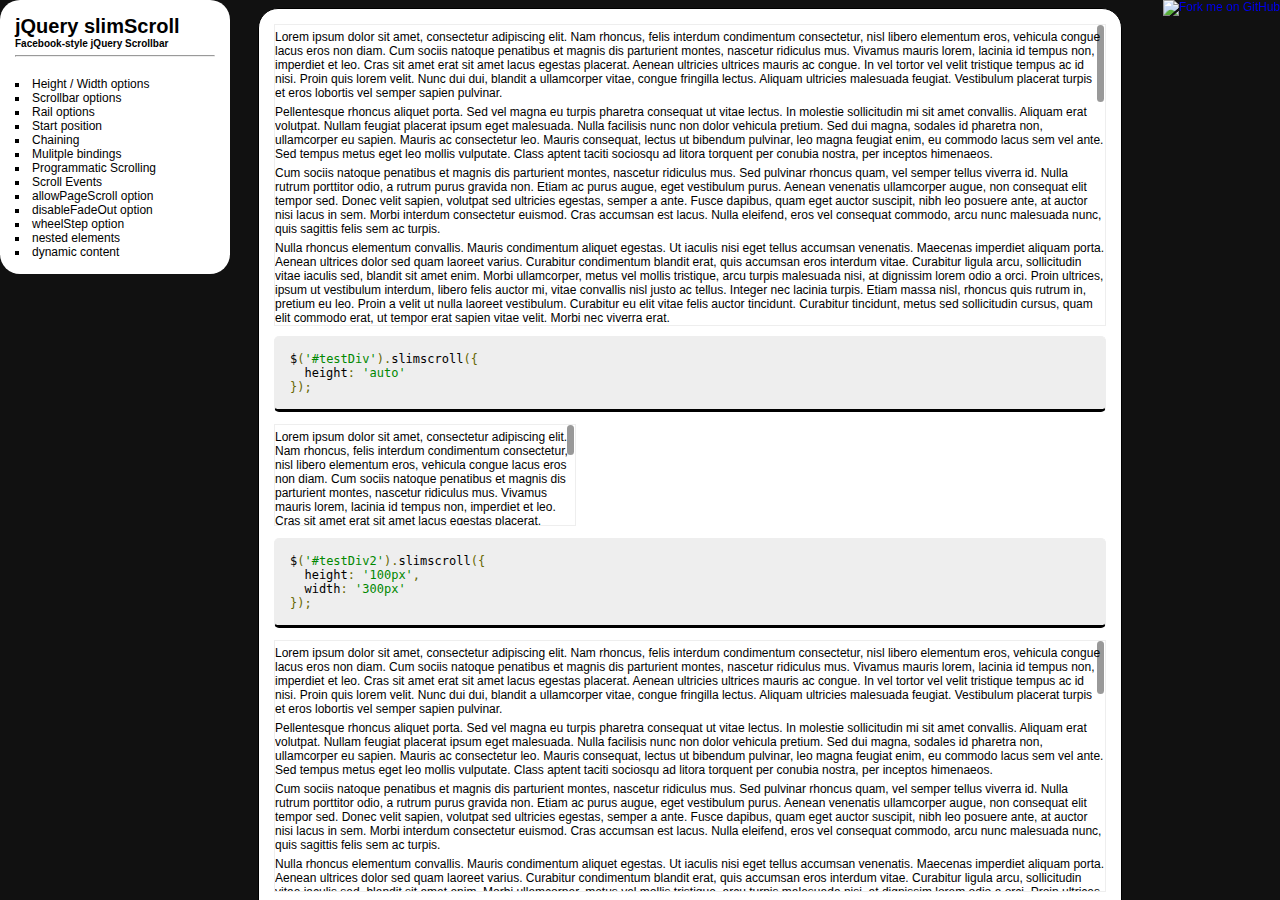
<file: src/main/webapp/resources/jquery-slimscroll/examples/index.html>
<!DOCTYPE html PUBLIC "-//W3C//DTD XHTML 1.0 Frameset//EN" "http://www.w3.org/TR/xhtml1/DTD/xhtml1-frameset.dtd">
<html>
    <head>
    </head>
    <frameset framespacing="0" cols="250,*" frameborder="0" noresize>
        <frame name="nav" src="navigation.html" target="top">
        <frame name="main" src="height-width.html" target="main">
    </frameset>
</html>
</file>
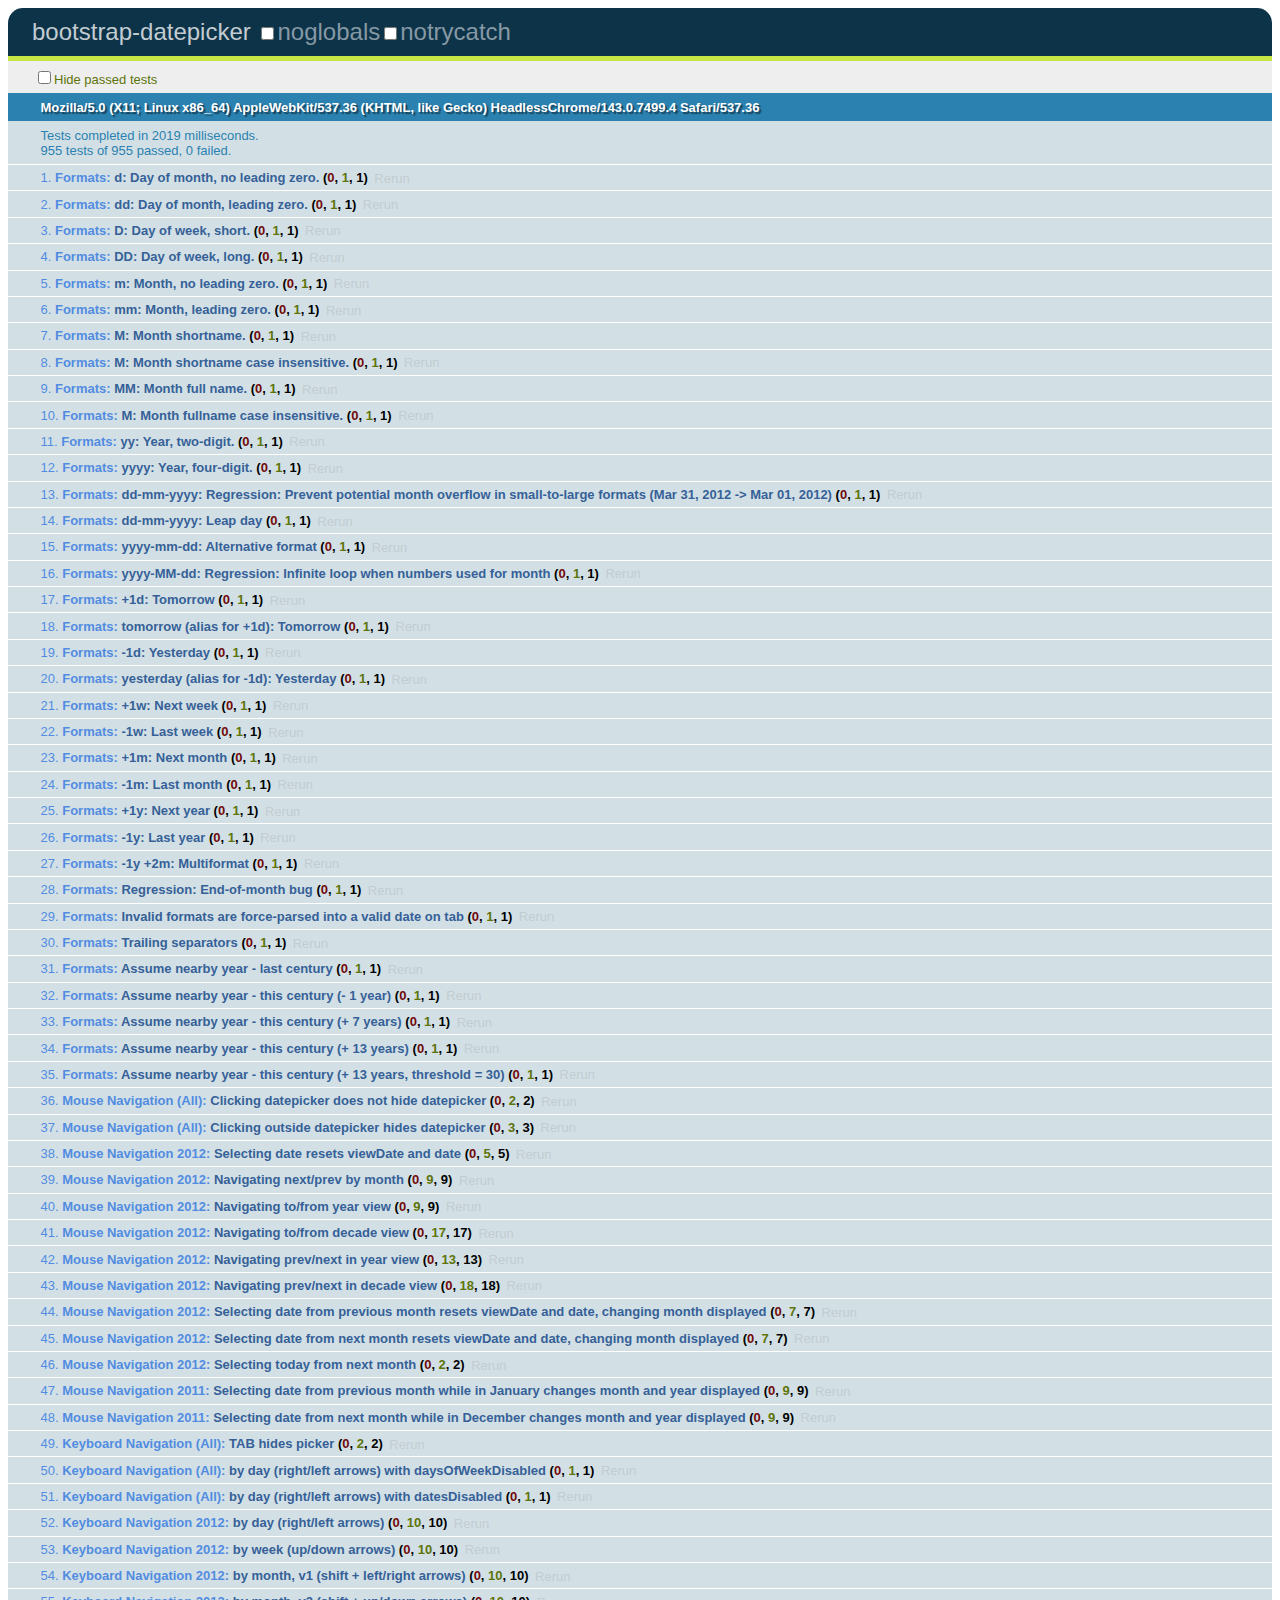
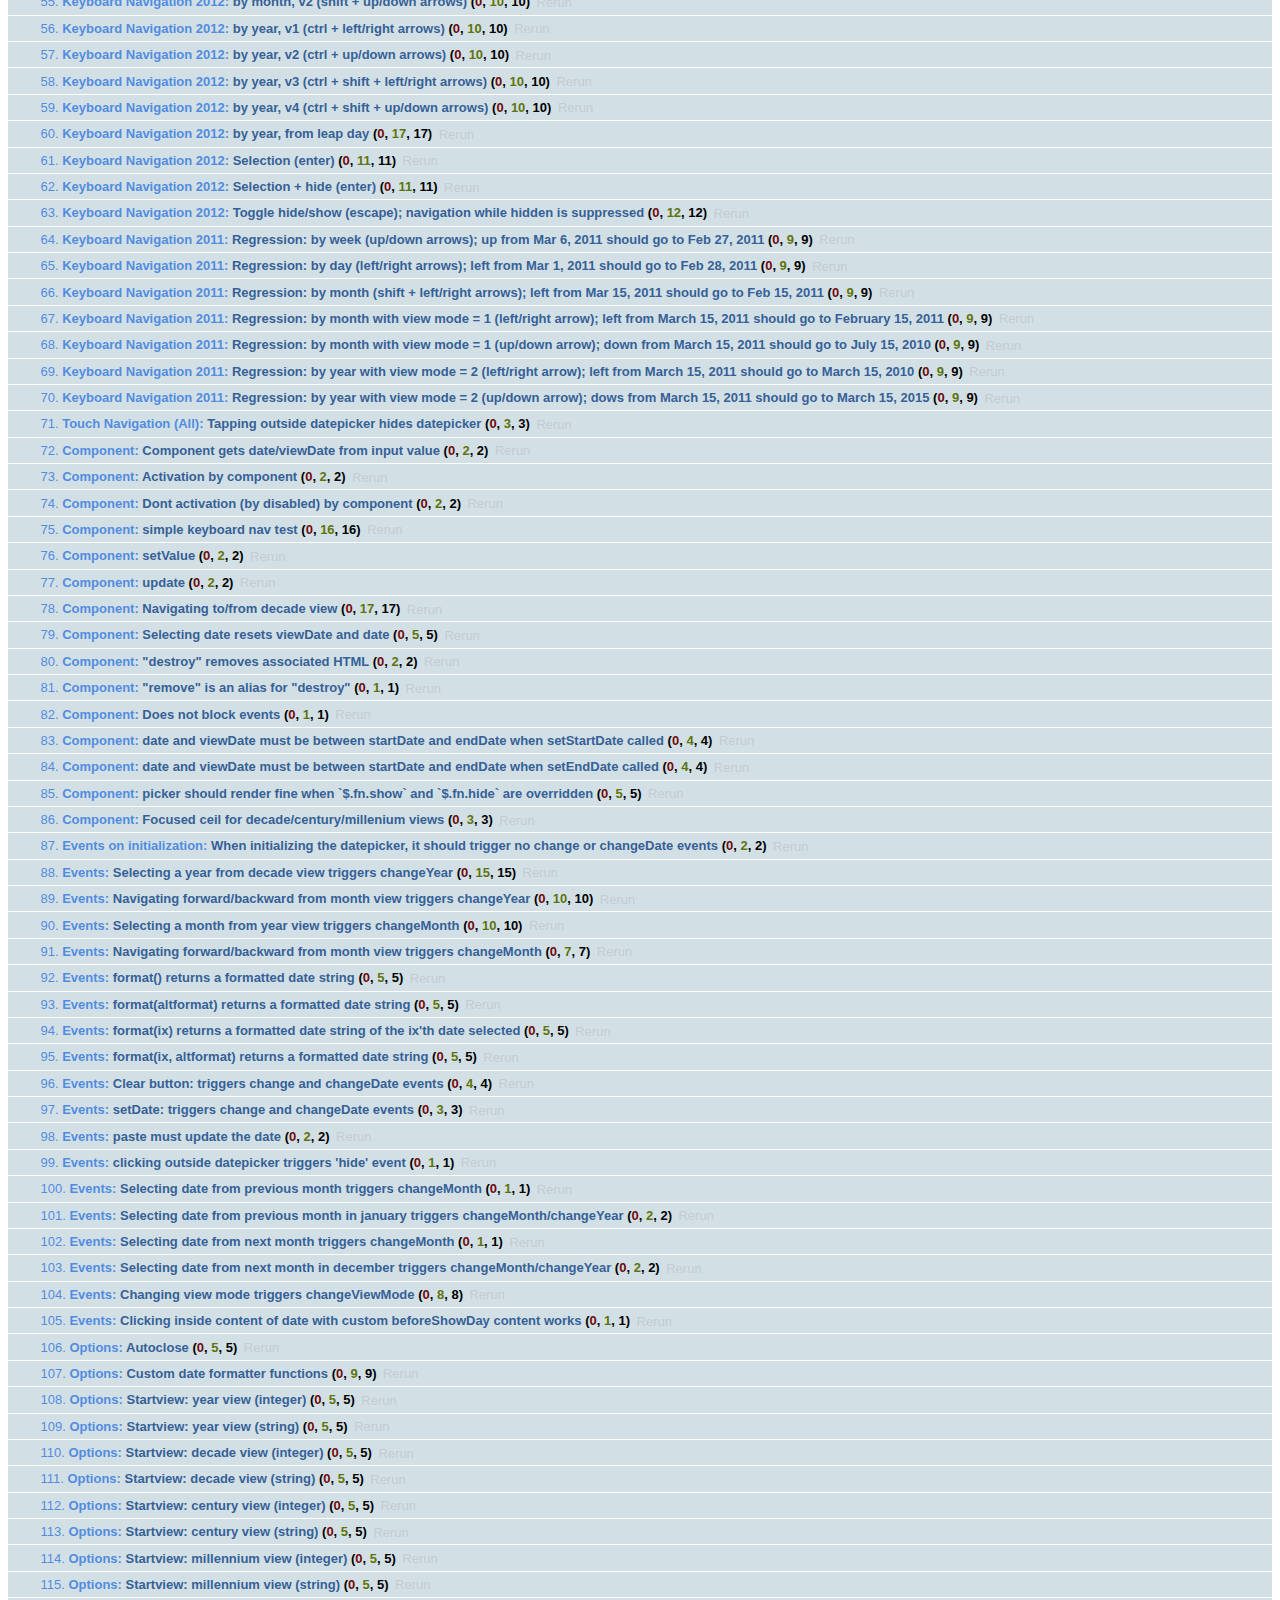
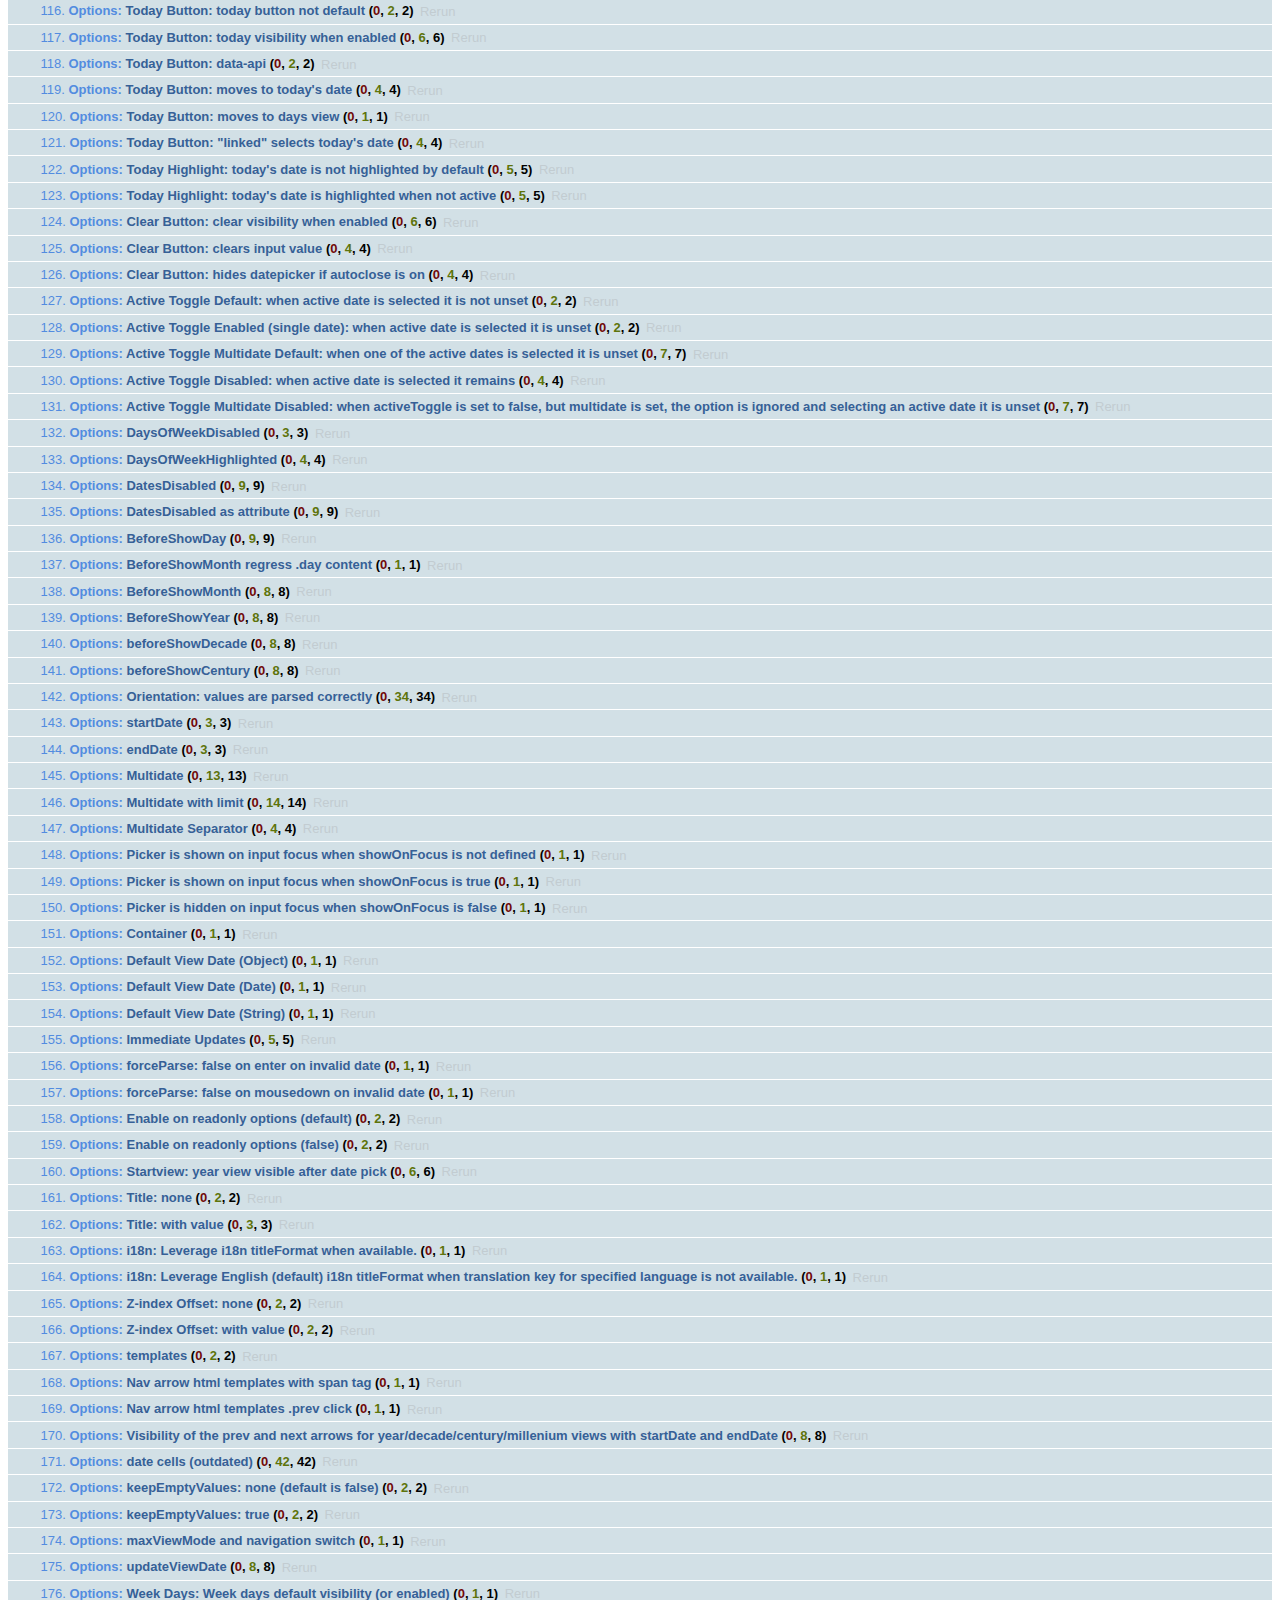
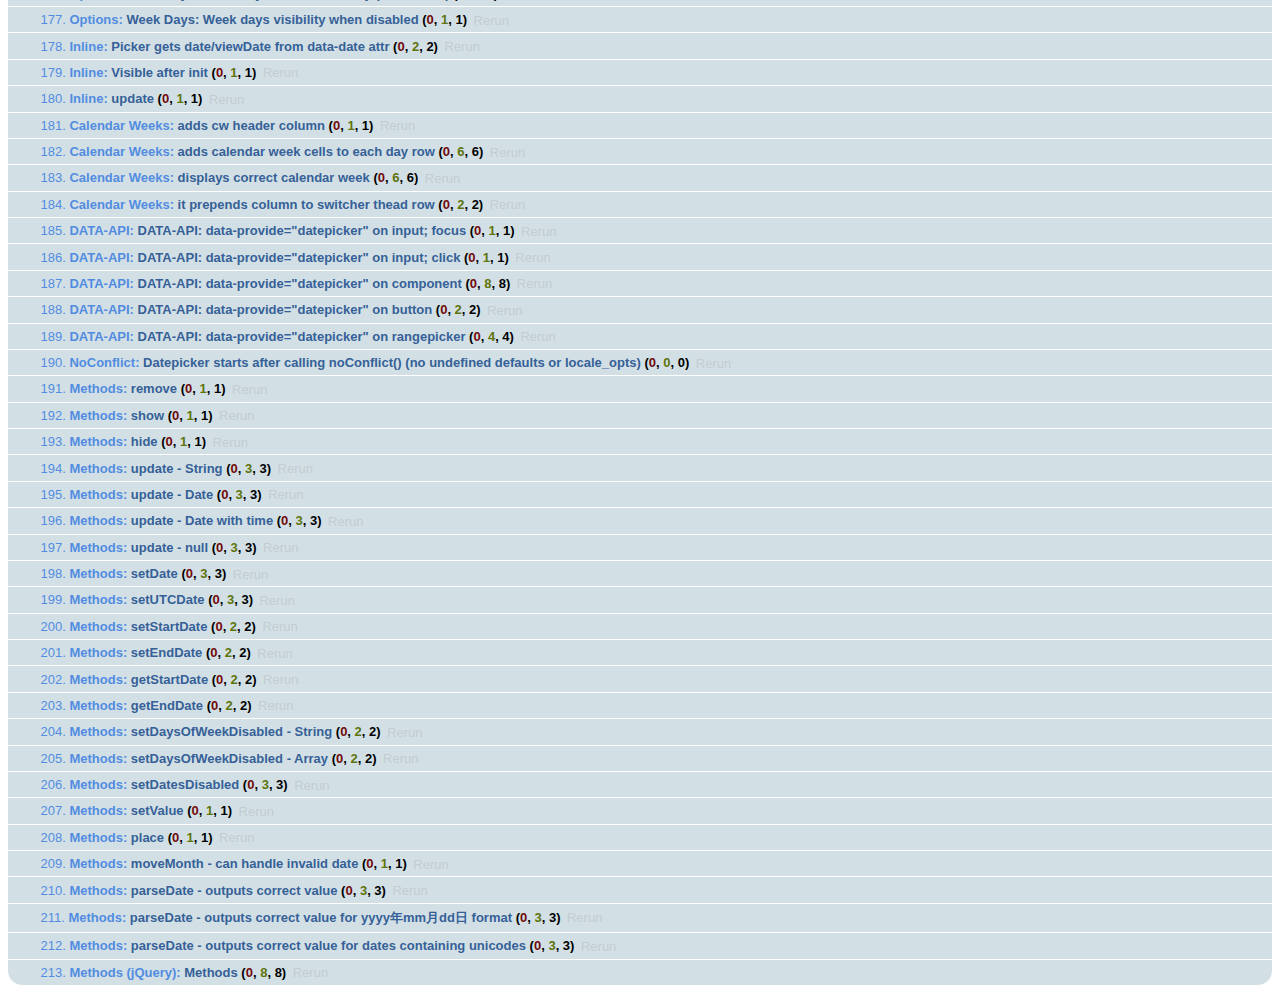
<file: src/main/webapp/resources/bootstrap-datepicker/tests/tests.html>
<!DOCTYPE html>
<html>
    <head>
        <meta charset="utf-8">
        <link rel="stylesheet" href="assets/qunit.css">
        <script src="assets/qunit.js"></script>
        <!-- console.log for test failures: enable locally if you need extra debug info-->
        <!--<script src="assets/qunit-logging.js"></script>-->
        <script src="assets/jquery-1.7.1.min.js"></script>
        <script src="../js/bootstrap-datepicker.js"></script>
        <!-- This locale is included to test usage of titleFormat when available: see tests/suites/options.js -->
        <script src="../js/locales/bootstrap-datepicker.zh-CN.js"></script>

        <style>
            .datepicker {
                /* Appended to body, abs-pos off the page */
                position: absolute;
                display: none;
                top: -9999em;
                left: -9999em;
            }
        </style>

        <!-- Utilities -->
        <script src="assets/utils.js"></script>
        <script src="assets/mock.js"></script>

        <!-- Test suites -->
        <script src="suites/formats.js"></script>
        <script src="suites/mouse_navigation/all.js"></script>
        <script src="suites/mouse_navigation/2012.js"></script>
        <script src="suites/mouse_navigation/2011.js"></script>
        <script src="suites/keyboard_navigation/all.js"></script>
        <script src="suites/keyboard_navigation/2012.js"></script>
        <script src="suites/keyboard_navigation/2011.js"></script>
        <script src="suites/touch_navigation/all.js"></script>
        <script src="suites/component.js"></script>
        <script src="suites/events.js"></script>
        <script src="suites/options.js"></script>
        <script src="suites/inline.js"></script>
        <script src="suites/calendar-weeks.js"></script>
        <script src="suites/data-api.js"></script>
        <script src="suites/noconflict.js"></script>
        <script src="suites/methods.js"></script>
        <script src="suites/methods_jquery.js"></script>
    </head>
    <body>
        <h1 id="qunit-header">bootstrap-datepicker</h1>
        <h2 id="qunit-banner"></h2>
        <div id="qunit-testrunner-toolbar"></div>
        <h2 id="qunit-userAgent"></h2>
        <ol id="qunit-tests"></ol>
        <div id="qunit-fixture"></div>
    </body>
</html>
</file>
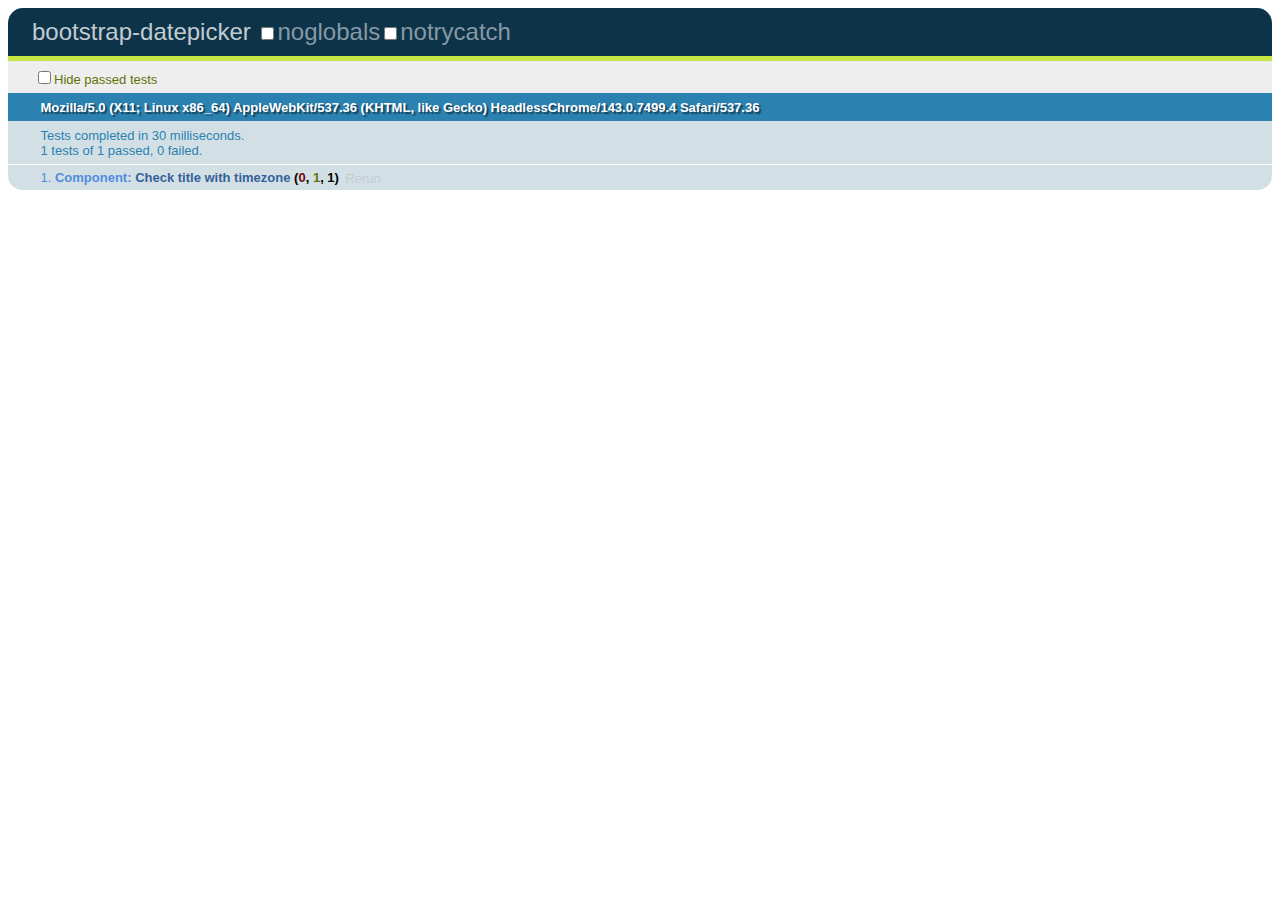
<file: src/main/webapp/resources/bootstrap-datepicker/tests/timezone.html>
<!DOCTYPE html>
<html>
    <head>
        <meta charset="utf-8">
        <link rel="stylesheet" href="assets/qunit.css">
        <script src="assets/qunit.js"></script>
        <!-- console.log for test failures: enable locally if you need extra debug info-->
        <!--<script src="assets/qunit-logging.js"></script>-->
        <script src="assets/jquery-1.7.1.min.js"></script>
        <script src="../js/bootstrap-datepicker.js"></script>

        <style>
            .datepicker {
                /* Appended to body, abs-pos off the page */
                position: absolute;
                display: none;
                top: -9999em;
                left: -9999em;
            }
        </style>

        <!-- Utilities -->
        <script src="assets/utils.js"></script>

        <!-- Test suites -->
        <script src="suites/timezone.js"></script>
    </head>
    <body>
        <h1 id="qunit-header">bootstrap-datepicker</h1>
        <h2 id="qunit-banner"></h2>
        <div id="qunit-testrunner-toolbar"></div>
        <h2 id="qunit-userAgent"></h2>
        <ol id="qunit-tests"></ol>
        <div id="qunit-fixture"></div>
    </body>
</html>
</file>
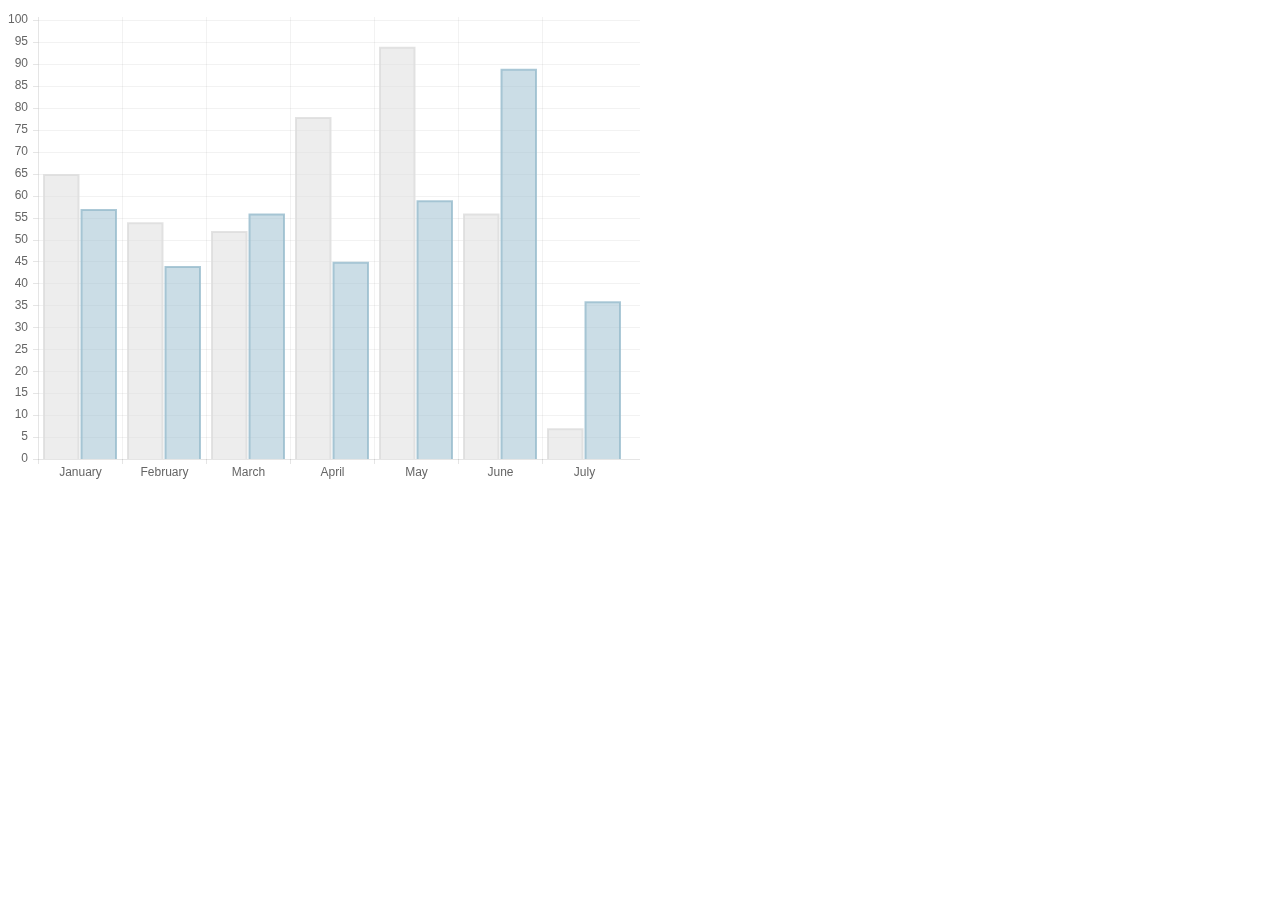
<file: src/main/webapp/resources/chart.js/samples/bar.html>
<!doctype html>
<html>
	<head>
		<title>Bar Chart</title>
		<script src="../Chart.js"></script>
	</head>
	<body>
		<div style="width: 50%">
			<canvas id="canvas" height="450" width="600"></canvas>
		</div>


	<script>
	var randomScalingFactor = function(){ return Math.round(Math.random()*100)};

	var barChartData = {
		labels : ["January","February","March","April","May","June","July"],
		datasets : [
			{
				fillColor : "rgba(220,220,220,0.5)",
				strokeColor : "rgba(220,220,220,0.8)",
				highlightFill: "rgba(220,220,220,0.75)",
				highlightStroke: "rgba(220,220,220,1)",
				data : [randomScalingFactor(),randomScalingFactor(),randomScalingFactor(),randomScalingFactor(),randomScalingFactor(),randomScalingFactor(),randomScalingFactor()]
			},
			{
				fillColor : "rgba(151,187,205,0.5)",
				strokeColor : "rgba(151,187,205,0.8)",
				highlightFill : "rgba(151,187,205,0.75)",
				highlightStroke : "rgba(151,187,205,1)",
				data : [randomScalingFactor(),randomScalingFactor(),randomScalingFactor(),randomScalingFactor(),randomScalingFactor(),randomScalingFactor(),randomScalingFactor()]
			}
		]

	}
	window.onload = function(){
		var ctx = document.getElementById("canvas").getContext("2d");
		window.myBar = new Chart(ctx).Bar(barChartData, {
			responsive : true
		});
	}

	</script>
	</body>
</html>
</file>
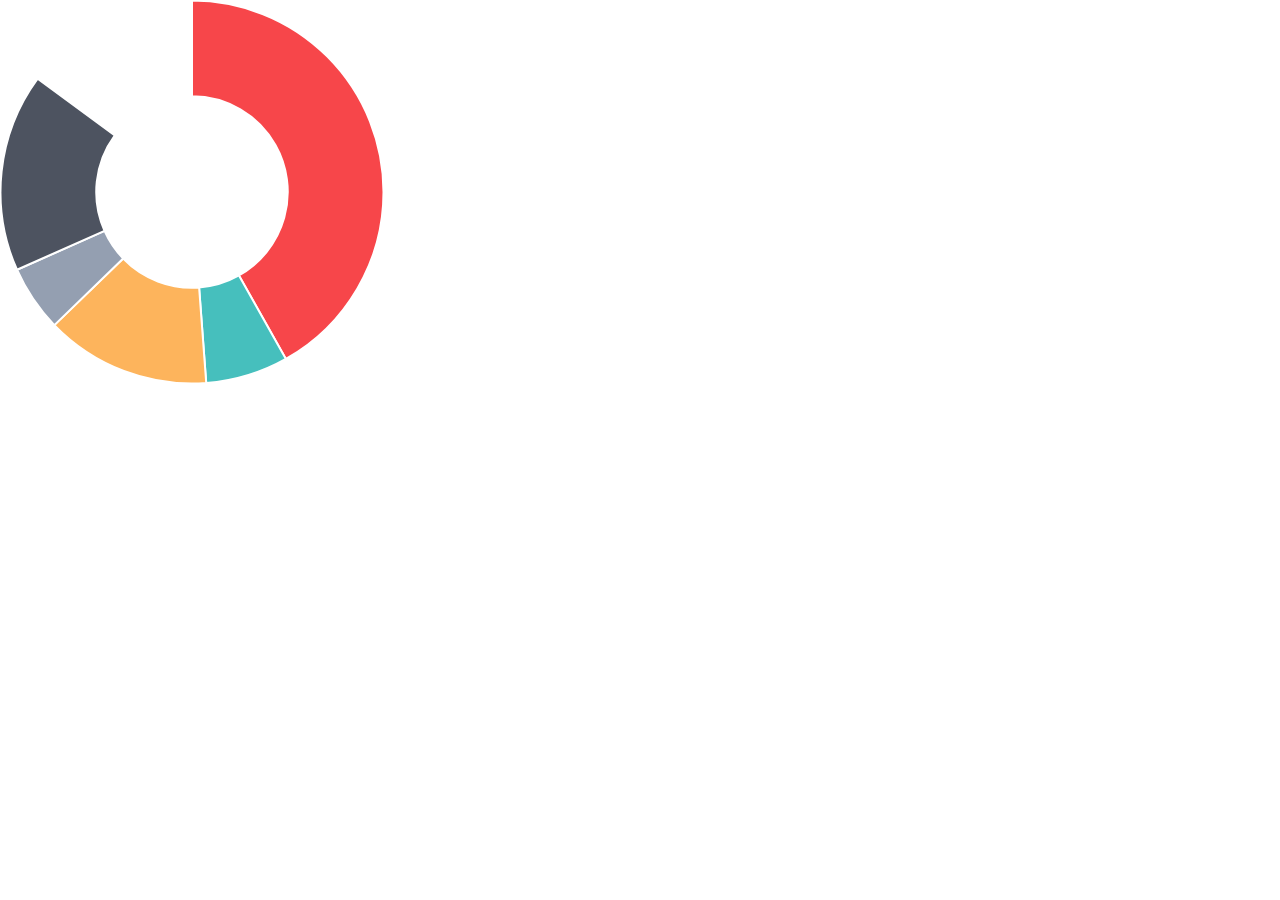
<file: src/main/webapp/resources/chart.js/samples/doughnut.html>
<!doctype html>
<html>
	<head>
		<title>Doughnut Chart</title>
		<script src="../Chart.js"></script>
		<style>
			body{
				padding: 0;
				margin: 0;
			}
			#canvas-holder{
				width:30%;
			}
		</style>
	</head>
	<body>
		<div id="canvas-holder">
			<canvas id="chart-area" width="500" height="500"/>
		</div>


	<script>

		var doughnutData = [
				{
					value: 300,
					color:"#F7464A",
					highlight: "#FF5A5E",
					label: "Red"
				},
				{
					value: 50,
					color: "#46BFBD",
					highlight: "#5AD3D1",
					label: "Green"
				},
				{
					value: 100,
					color: "#FDB45C",
					highlight: "#FFC870",
					label: "Yellow"
				},
				{
					value: 40,
					color: "#949FB1",
					highlight: "#A8B3C5",
					label: "Grey"
				},
				{
					value: 120,
					color: "#4D5360",
					highlight: "#616774",
					label: "Dark Grey"
				}

			];

			window.onload = function(){
				var ctx = document.getElementById("chart-area").getContext("2d");
				window.myDoughnut = new Chart(ctx).Doughnut(doughnutData, {responsive : true});
			};



	</script>
	</body>
</html>
</file>
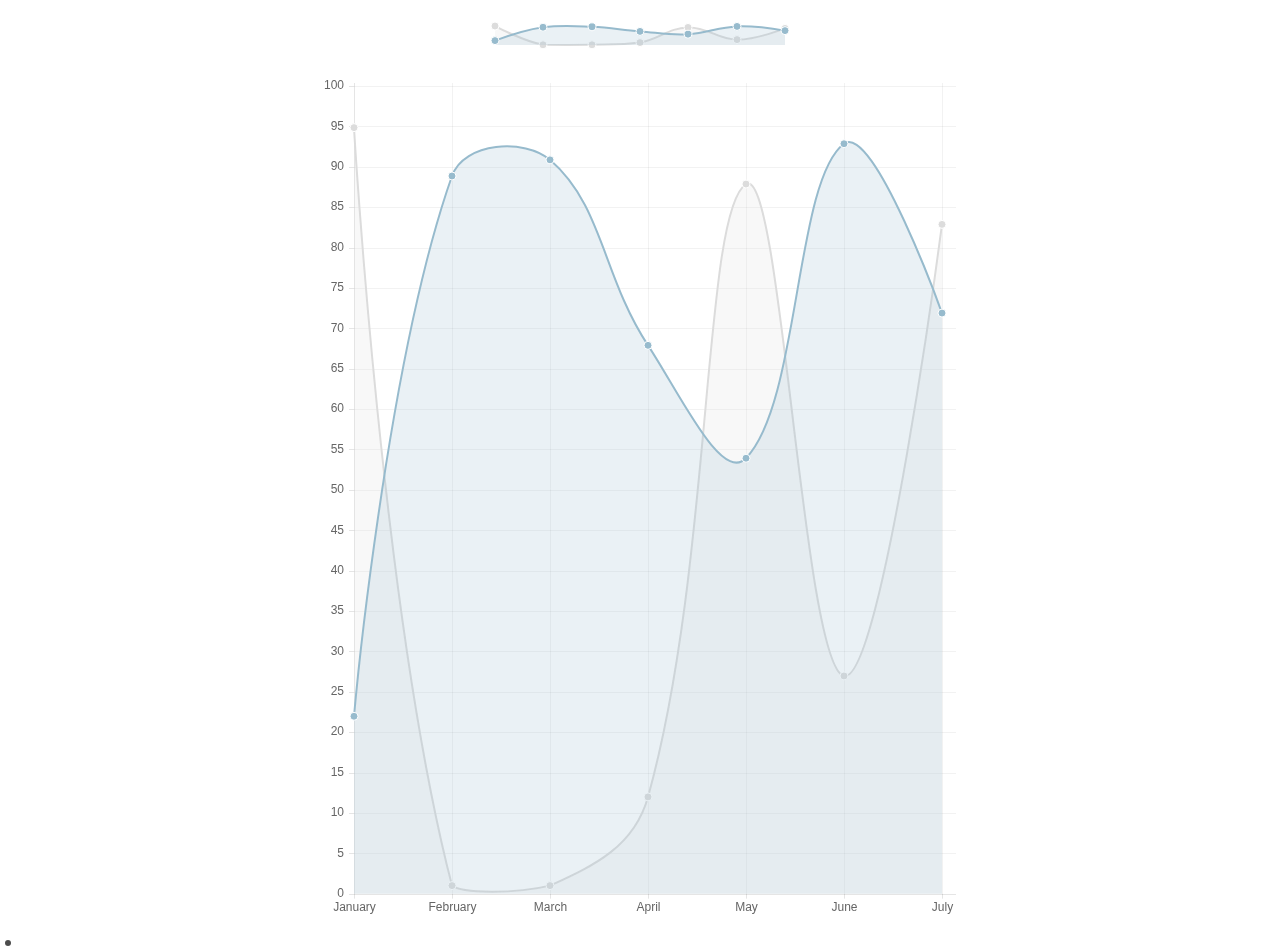
<file: src/main/webapp/resources/chart.js/samples/line-customTooltips.html>
<!doctype html>
<html>

<head>
    <title>Line Chart with Custom Tooltips</title>
    <script src="../Chart.js"></script>
    <script src="http://cdnjs.cloudflare.com/ajax/libs/jquery/2.1.3/jquery.min.js"></script>

    <style>
    #canvas-holder1 {
        width: 300px;
        margin: 20px auto;
    }
    #canvas-holder2 {
        width: 50%;
        margin: 20px 25%;
    }
    #chartjs-tooltip {
        opacity: 1;
        position: absolute;
        background: rgba(0, 0, 0, .7);
        color: white;
        padding: 3px;
        border-radius: 3px;
        -webkit-transition: all .1s ease;
        transition: all .1s ease;
        pointer-events: none;
        -webkit-transform: translate(-50%, 0);
        transform: translate(-50%, 0);
    }
   	.chartjs-tooltip-key{
   		display:inline-block;
   		width:10px;
   		height:10px;
   	}
    </style>
</head>

<body>
    <div id="canvas-holder1">
        <canvas id="chart1" width="300" height="30" />
    </div>
    <div id="canvas-holder2">
        <canvas id="chart2" width="450" height="600" />
    </div>

    <div id="chartjs-tooltip"></div>


    <script>

    Chart.defaults.global.pointHitDetectionRadius = 1;
    Chart.defaults.global.customTooltips = function(tooltip) {

        var tooltipEl = $('#chartjs-tooltip');

        if (!tooltip) {
            tooltipEl.css({
                opacity: 0
            });
            return;
        }

        tooltipEl.removeClass('above below');
        tooltipEl.addClass(tooltip.yAlign);

        var innerHtml = '';
        for (var i = tooltip.labels.length - 1; i >= 0; i--) {
        	innerHtml += [
        		'<div class="chartjs-tooltip-section">',
        		'	<span class="chartjs-tooltip-key" style="background-color:' + tooltip.legendColors[i].fill + '"></span>',
        		'	<span class="chartjs-tooltip-value">' + tooltip.labels[i] + '</span>',
        		'</div>'
        	].join('');
        }
        tooltipEl.html(innerHtml);

        tooltipEl.css({
            opacity: 1,
            left: tooltip.chart.canvas.offsetLeft + tooltip.x + 'px',
            top: tooltip.chart.canvas.offsetTop + tooltip.y + 'px',
            fontFamily: tooltip.fontFamily,
            fontSize: tooltip.fontSize,
            fontStyle: tooltip.fontStyle,
        });
    };
    var randomScalingFactor = function() {
        return Math.round(Math.random() * 100);
    };
    var lineChartData = {
        labels: ["January", "February", "March", "April", "May", "June", "July"],
        datasets: [{
            label: "My First dataset",
            fillColor: "rgba(220,220,220,0.2)",
            strokeColor: "rgba(220,220,220,1)",
            pointColor: "rgba(220,220,220,1)",
            pointStrokeColor: "#fff",
            pointHighlightFill: "#fff",
            pointHighlightStroke: "rgba(220,220,220,1)",
            data: [randomScalingFactor(), randomScalingFactor(), randomScalingFactor(), randomScalingFactor(), randomScalingFactor(), randomScalingFactor(), randomScalingFactor()]
        }, {
            label: "My Second dataset",
            fillColor: "rgba(151,187,205,0.2)",
            strokeColor: "rgba(151,187,205,1)",
            pointColor: "rgba(151,187,205,1)",
            pointStrokeColor: "#fff",
            pointHighlightFill: "#fff",
            pointHighlightStroke: "rgba(151,187,205,1)",
            data: [randomScalingFactor(), randomScalingFactor(), randomScalingFactor(), randomScalingFactor(), randomScalingFactor(), randomScalingFactor(), randomScalingFactor()]
        }]
    };

    window.onload = function() {
        var ctx1 = document.getElementById("chart1").getContext("2d");
        window.myLine = new Chart(ctx1).Line(lineChartData, {
        	showScale: false,
        	pointDot : true,
            responsive: true
        });

        var ctx2 = document.getElementById("chart2").getContext("2d");
        window.myLine = new Chart(ctx2).Line(lineChartData, {
            responsive: true
        });
    };
    </script>
</body>

</html>
</file>
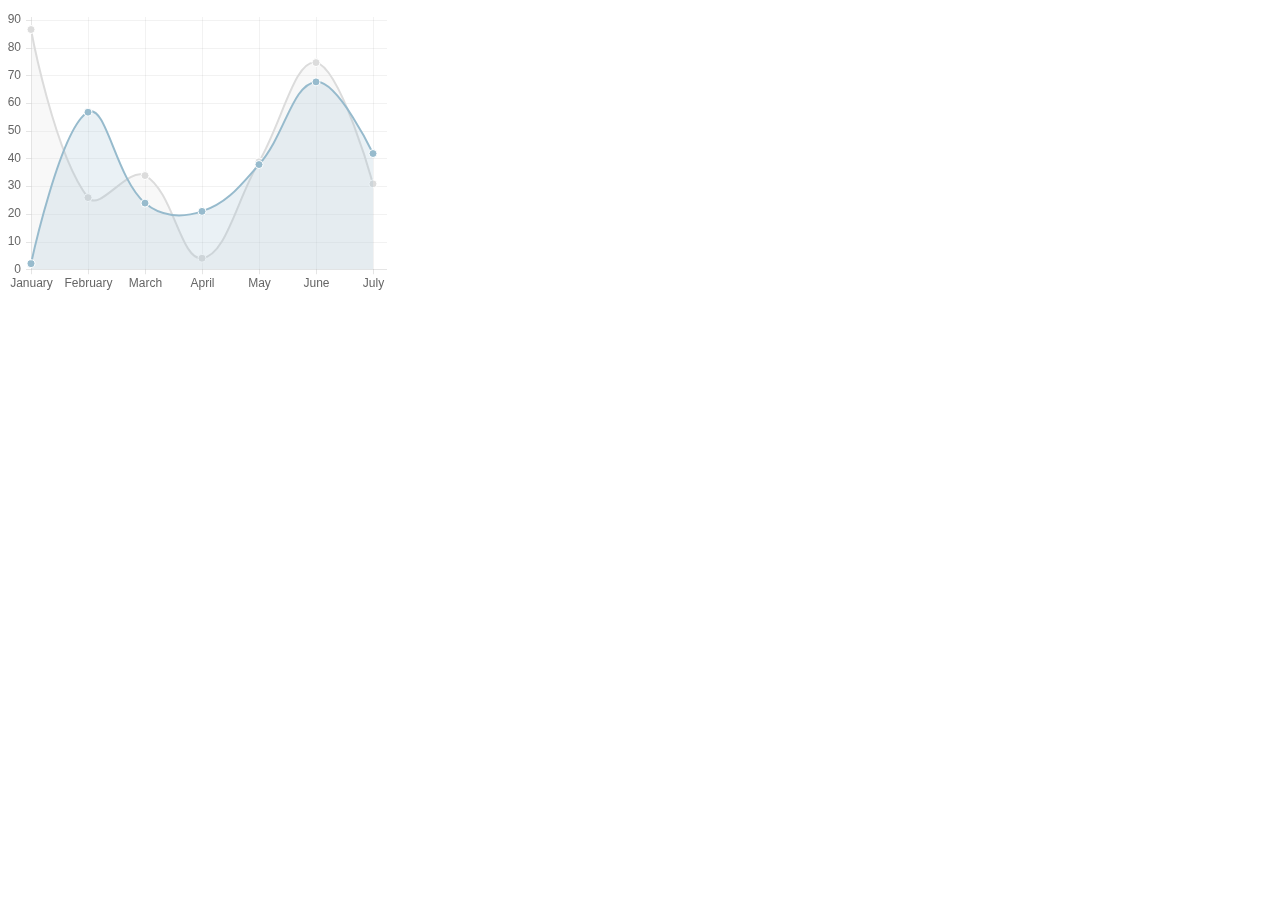
<file: src/main/webapp/resources/chart.js/samples/line.html>
<!doctype html>
<html>
	<head>
		<title>Line Chart</title>
		<script src="../Chart.js"></script>
	</head>
	<body>
		<div style="width:30%">
			<div>
				<canvas id="canvas" height="450" width="600"></canvas>
			</div>
		</div>


	<script>
		var randomScalingFactor = function(){ return Math.round(Math.random()*100)};
		var lineChartData = {
			labels : ["January","February","March","April","May","June","July"],
			datasets : [
				{
					label: "My First dataset",
					fillColor : "rgba(220,220,220,0.2)",
					strokeColor : "rgba(220,220,220,1)",
					pointColor : "rgba(220,220,220,1)",
					pointStrokeColor : "#fff",
					pointHighlightFill : "#fff",
					pointHighlightStroke : "rgba(220,220,220,1)",
					data : [randomScalingFactor(),randomScalingFactor(),randomScalingFactor(),randomScalingFactor(),randomScalingFactor(),randomScalingFactor(),randomScalingFactor()]
				},
				{
					label: "My Second dataset",
					fillColor : "rgba(151,187,205,0.2)",
					strokeColor : "rgba(151,187,205,1)",
					pointColor : "rgba(151,187,205,1)",
					pointStrokeColor : "#fff",
					pointHighlightFill : "#fff",
					pointHighlightStroke : "rgba(151,187,205,1)",
					data : [randomScalingFactor(),randomScalingFactor(),randomScalingFactor(),randomScalingFactor(),randomScalingFactor(),randomScalingFactor(),randomScalingFactor()]
				}
			]

		}

	window.onload = function(){
		var ctx = document.getElementById("canvas").getContext("2d");
		window.myLine = new Chart(ctx).Line(lineChartData, {
			responsive: true
		});
	}


	</script>
	</body>
</html>
</file>
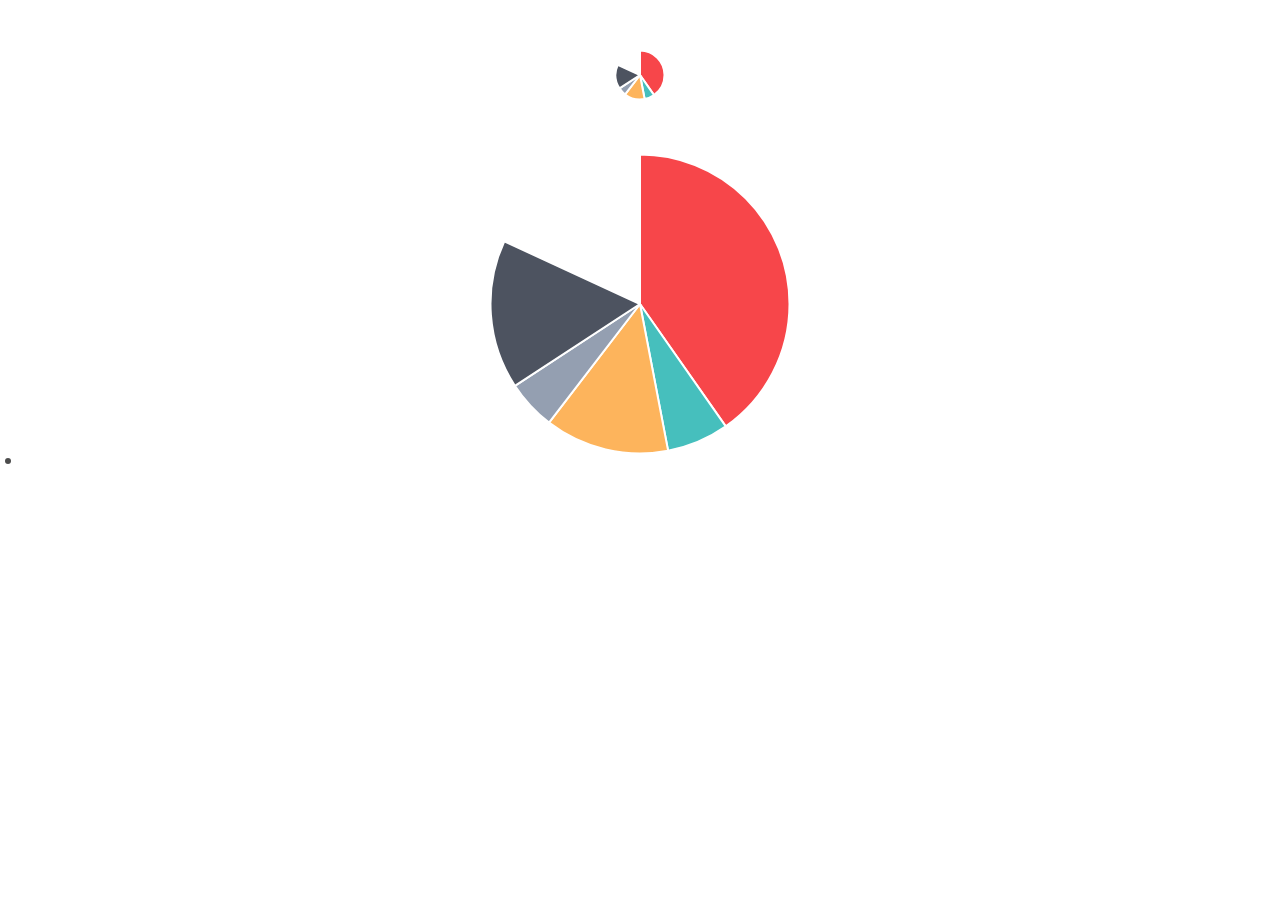
<file: src/main/webapp/resources/chart.js/samples/pie-customTooltips.html>
<!doctype html>
<html>

<head>
    <title>Pie Chart with Custom Tooltips</title>
    <script src="../Chart.js"></script>
    <script src="http://cdnjs.cloudflare.com/ajax/libs/jquery/2.1.3/jquery.min.js"></script>

    <style>
    #canvas-holder {
        width: 100%;
        margin-top: 50px;
        text-align: center;
    }
    #chartjs-tooltip {
        opacity: 1;
        position: absolute;
        background: rgba(0, 0, 0, .7);
        color: white;
        padding: 3px;
        border-radius: 3px;
        -webkit-transition: all .1s ease;
        transition: all .1s ease;
        pointer-events: none;
        -webkit-transform: translate(-50%, 0);
        transform: translate(-50%, 0);
    }
    #chartjs-tooltip.below {
        -webkit-transform: translate(-50%, 0);
        transform: translate(-50%, 0);
    }
    #chartjs-tooltip.below:before {
        border: solid;
        border-color: #111 transparent;
        border-color: rgba(0, 0, 0, .8) transparent;
        border-width: 0 8px 8px 8px;
        bottom: 1em;
        content: "";
        display: block;
        left: 50%;
        position: absolute;
        z-index: 99;
        -webkit-transform: translate(-50%, -100%);
        transform: translate(-50%, -100%);
    }
    #chartjs-tooltip.above {
        -webkit-transform: translate(-50%, -100%);
        transform: translate(-50%, -100%);
    }
    #chartjs-tooltip.above:before {
        border: solid;
        border-color: #111 transparent;
        border-color: rgba(0, 0, 0, .8) transparent;
        border-width: 8px 8px 0 8px;
        bottom: 1em;
        content: "";
        display: block;
        left: 50%;
        top: 100%;
        position: absolute;
        z-index: 99;
        -webkit-transform: translate(-50%, 0);
        transform: translate(-50%, 0);
    }
    </style>
</head>

<body>
    <div id="canvas-holder">
        <canvas id="chart-area1" width="50" height="50" />
    </div>
    <div id="canvas-holder">
        <canvas id="chart-area2" width="300" height="300" />
    </div>

    <div id="chartjs-tooltip"></div>


    <script>
    Chart.defaults.global.customTooltips = function(tooltip) {

    	// Tooltip Element
        var tooltipEl = $('#chartjs-tooltip');

        // Hide if no tooltip
        if (!tooltip) {
            tooltipEl.css({
                opacity: 0
            });
            return;
        }

        // Set caret Position
        tooltipEl.removeClass('above below');
        tooltipEl.addClass(tooltip.yAlign);

        // Set Text
        tooltipEl.html(tooltip.text);

        // Find Y Location on page
        var top;
        if (tooltip.yAlign == 'above') {
            top = tooltip.y - tooltip.caretHeight - tooltip.caretPadding;
        } else {
            top = tooltip.y + tooltip.caretHeight + tooltip.caretPadding;
        }

        // Display, position, and set styles for font
        tooltipEl.css({
            opacity: 1,
            left: tooltip.chart.canvas.offsetLeft + tooltip.x + 'px',
            top: tooltip.chart.canvas.offsetTop + top + 'px',
            fontFamily: tooltip.fontFamily,
            fontSize: tooltip.fontSize,
            fontStyle: tooltip.fontStyle,
        });
    };

    var pieData = [{
        value: 300,
        color: "#F7464A",
        highlight: "#FF5A5E",
        label: "Red"
    }, {
        value: 50,
        color: "#46BFBD",
        highlight: "#5AD3D1",
        label: "Green"
    }, {
        value: 100,
        color: "#FDB45C",
        highlight: "#FFC870",
        label: "Yellow"
    }, {
        value: 40,
        color: "#949FB1",
        highlight: "#A8B3C5",
        label: "Grey"
    }, {
        value: 120,
        color: "#4D5360",
        highlight: "#616774",
        label: "Dark Grey"
    }];

    window.onload = function() {
        var ctx1 = document.getElementById("chart-area1").getContext("2d");
        window.myPie = new Chart(ctx1).Pie(pieData);

        var ctx2 = document.getElementById("chart-area2").getContext("2d");
        window.myPie = new Chart(ctx2).Pie(pieData);
    };
    </script>
</body>

</html>
</file>
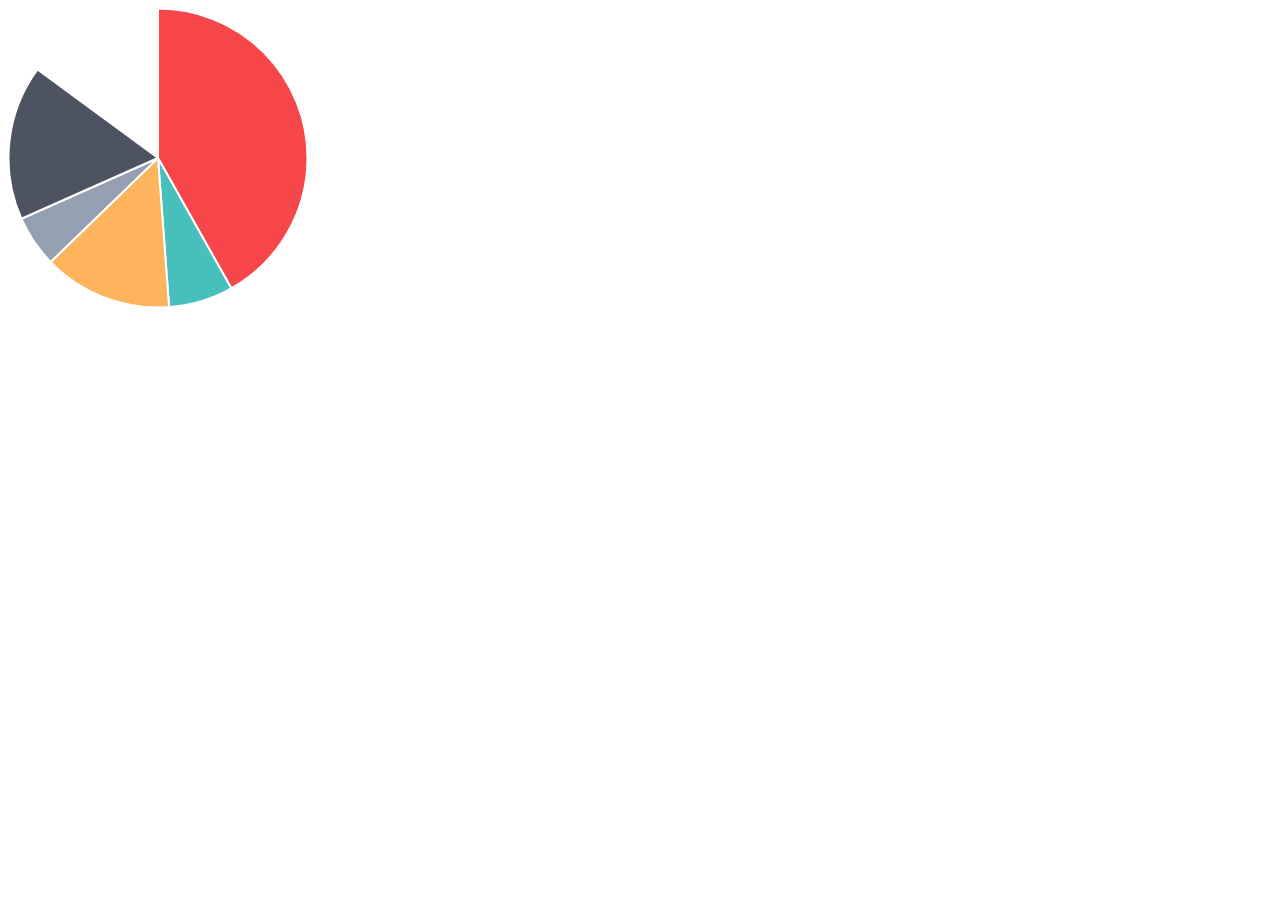
<file: src/main/webapp/resources/chart.js/samples/pie.html>
<!doctype html>
<html>
	<head>
		<title>Pie Chart</title>
		<script src="../Chart.js"></script>
	</head>
	<body>
		<div id="canvas-holder">
			<canvas id="chart-area" width="300" height="300"/>
		</div>


	<script>

		var pieData = [
				{
					value: 300,
					color:"#F7464A",
					highlight: "#FF5A5E",
					label: "Red"
				},
				{
					value: 50,
					color: "#46BFBD",
					highlight: "#5AD3D1",
					label: "Green"
				},
				{
					value: 100,
					color: "#FDB45C",
					highlight: "#FFC870",
					label: "Yellow"
				},
				{
					value: 40,
					color: "#949FB1",
					highlight: "#A8B3C5",
					label: "Grey"
				},
				{
					value: 120,
					color: "#4D5360",
					highlight: "#616774",
					label: "Dark Grey"
				}

			];

			window.onload = function(){
				var ctx = document.getElementById("chart-area").getContext("2d");
				window.myPie = new Chart(ctx).Pie(pieData);
			};



	</script>
	</body>
</html>
</file>
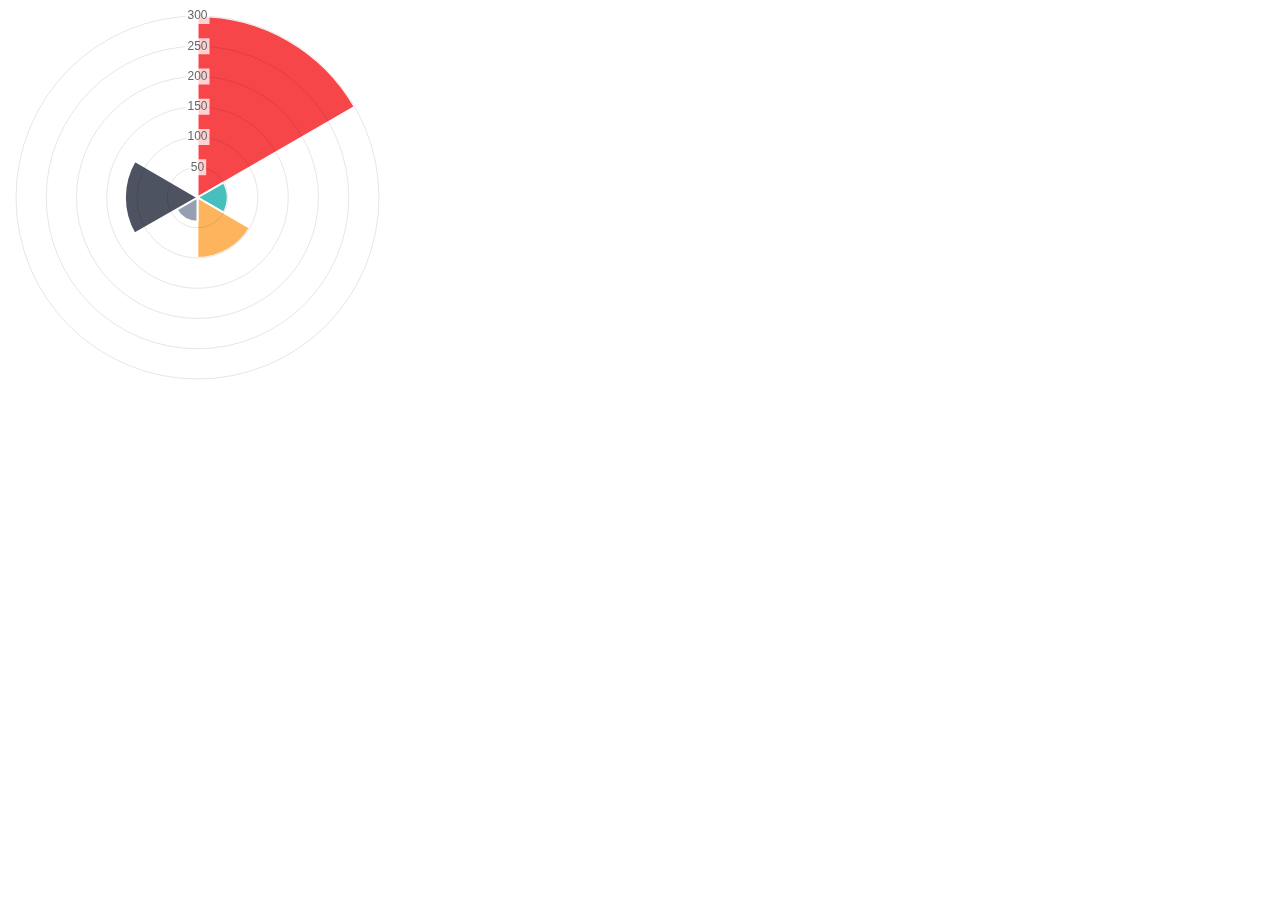
<file: src/main/webapp/resources/chart.js/samples/polar-area.html>
<!doctype html>
<html>
	<head>
		<title>Polar Area Chart</title>
		<script src="../Chart.js"></script>
	</head>
	<body>
		<div id="canvas-holder" style="width:30%">
			<canvas id="chart-area" width="300" height="300"/>
		</div>


	<script>

		var polarData = [
				{
					value: 300,
					color:"#F7464A",
					highlight: "#FF5A5E",
					label: "Red"
				},
				{
					value: 50,
					color: "#46BFBD",
					highlight: "#5AD3D1",
					label: "Green"
				},
				{
					value: 100,
					color: "#FDB45C",
					highlight: "#FFC870",
					label: "Yellow"
				},
				{
					value: 40,
					color: "#949FB1",
					highlight: "#A8B3C5",
					label: "Grey"
				},
				{
					value: 120,
					color: "#4D5360",
					highlight: "#616774",
					label: "Dark Grey"
				}

			];

			window.onload = function(){
				var ctx = document.getElementById("chart-area").getContext("2d");
				window.myPolarArea = new Chart(ctx).PolarArea(polarData, {
					responsive:true
				});
			};



	</script>
	</body>
</html>
</file>
<file: src/main/webapp/resources/bootstrap-datepicker/tests/assets/qunit.css>
/**
 * QUnit v1.5.0 - A JavaScript Unit Testing Framework
 *
 * http://docs.jquery.com/QUnit
 *
 * Copyright (c) 2012 John Resig, Jörn Zaefferer
 * Dual licensed under the MIT (MIT-LICENSE.txt)
 * or GPL (GPL-LICENSE.txt) licenses.
 */

/** Font Family and Sizes */

#qunit-tests, #qunit-header, #qunit-banner, #qunit-testrunner-toolbar, #qunit-userAgent, #qunit-testresult {
	font-family: "Helvetica Neue Light", "HelveticaNeue-Light", "Helvetica Neue", Calibri, Helvetica, Arial, sans-serif;
}

#qunit-testrunner-toolbar, #qunit-userAgent, #qunit-testresult, #qunit-tests li { font-size: small; }
#qunit-tests { font-size: smaller; }


/** Resets */

#qunit-tests, #qunit-tests ol, #qunit-header, #qunit-banner, #qunit-userAgent, #qunit-testresult {
	margin: 0;
	padding: 0;
}


/** Header */

#qunit-header {
	padding: 0.5em 0 0.5em 1em;

	color: #8699a4;
	background-color: #0d3349;

	font-size: 1.5em;
	line-height: 1em;
	font-weight: normal;

	border-radius: 15px 15px 0 0;
	-moz-border-radius: 15px 15px 0 0;
	-webkit-border-top-right-radius: 15px;
	-webkit-border-top-left-radius: 15px;
}

#qunit-header a {
	text-decoration: none;
	color: #c2ccd1;
}

#qunit-header a:hover,
#qunit-header a:focus {
	color: #fff;
}

#qunit-header label {
	display: inline-block;
}

#qunit-banner {
	height: 5px;
}

#qunit-testrunner-toolbar {
	padding: 0.5em 0 0.5em 2em;
	color: #5E740B;
	background-color: #eee;
}

#qunit-userAgent {
	padding: 0.5em 0 0.5em 2.5em;
	background-color: #2b81af;
	color: #fff;
	text-shadow: rgba(0, 0, 0, 0.5) 2px 2px 1px;
}


/** Tests: Pass/Fail */

#qunit-tests {
	list-style-position: inside;
}

#qunit-tests li {
	padding: 0.4em 0.5em 0.4em 2.5em;
	border-bottom: 1px solid #fff;
	list-style-position: inside;
}

#qunit-tests.hidepass li.pass, #qunit-tests.hidepass li.running  {
	display: none;
}

#qunit-tests li strong {
	cursor: pointer;
}

#qunit-tests li a {
	padding: 0.5em;
	color: #c2ccd1;
	text-decoration: none;
}
#qunit-tests li a:hover,
#qunit-tests li a:focus {
	color: #000;
}

#qunit-tests ol {
	margin-top: 0.5em;
	padding: 0.5em;

	background-color: #fff;

	border-radius: 15px;
	-moz-border-radius: 15px;
	-webkit-border-radius: 15px;

	box-shadow: inset 0px 2px 13px #999;
	-moz-box-shadow: inset 0px 2px 13px #999;
	-webkit-box-shadow: inset 0px 2px 13px #999;
}

#qunit-tests table {
	border-collapse: collapse;
	margin-top: .2em;
}

#qunit-tests th {
	text-align: right;
	vertical-align: top;
	padding: 0 .5em 0 0;
}

#qunit-tests td {
	vertical-align: top;
}

#qunit-tests pre {
	margin: 0;
	white-space: pre-wrap;
	word-wrap: break-word;
}

#qunit-tests del {
	background-color: #e0f2be;
	color: #374e0c;
	text-decoration: none;
}

#qunit-tests ins {
	background-color: #ffcaca;
	color: #500;
	text-decoration: none;
}

/*** Test Counts */

#qunit-tests b.counts                       { color: black; }
#qunit-tests b.passed                       { color: #5E740B; }
#qunit-tests b.failed                       { color: #710909; }

#qunit-tests li li {
	margin: 0.5em;
	padding: 0.4em 0.5em 0.4em 0.5em;
	background-color: #fff;
	border-bottom: none;
	list-style-position: inside;
}

/*** Passing Styles */

#qunit-tests li li.pass {
	color: #5E740B;
	background-color: #fff;
	border-left: 26px solid #C6E746;
}

#qunit-tests .pass                          { color: #528CE0; background-color: #D2E0E6; }
#qunit-tests .pass .test-name               { color: #366097; }

#qunit-tests .pass .test-actual,
#qunit-tests .pass .test-expected           { color: #999999; }

#qunit-banner.qunit-pass                    { background-color: #C6E746; }

/*** Failing Styles */

#qunit-tests li li.fail {
	color: #710909;
	background-color: #fff;
	border-left: 26px solid #EE5757;
	white-space: pre;
}

#qunit-tests > li:last-child {
	border-radius: 0 0 15px 15px;
	-moz-border-radius: 0 0 15px 15px;
	-webkit-border-bottom-right-radius: 15px;
	-webkit-border-bottom-left-radius: 15px;
}

#qunit-tests .fail                          { color: #000000; background-color: #EE5757; }
#qunit-tests .fail .test-name,
#qunit-tests .fail .module-name             { color: #000000; }

#qunit-tests .fail .test-actual             { color: #EE5757; }
#qunit-tests .fail .test-expected           { color: green;   }

#qunit-banner.qunit-fail                    { background-color: #EE5757; }


/** Result */

#qunit-testresult {
	padding: 0.5em 0.5em 0.5em 2.5em;

	color: #2b81af;
	background-color: #D2E0E6;

	border-bottom: 1px solid white;
}
#qunit-testresult .module-name {
	font-weight: bold;
}

/** Fixture */

#qunit-fixture {
	position: absolute;
	top: -10000px;
	left: -10000px;
	width: 1000px;
	height: 1000px;
}
</file>
